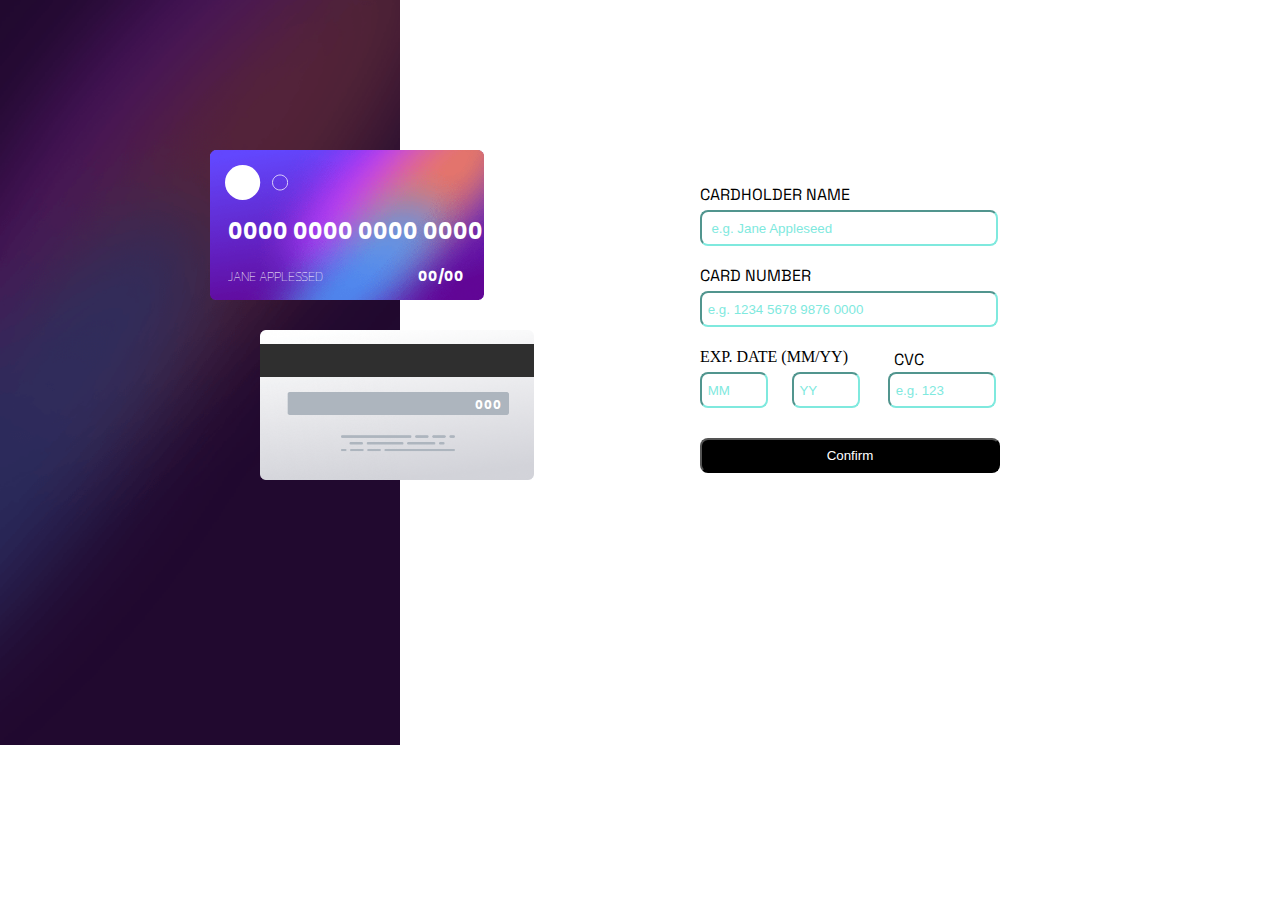
<file: index.html>
<!DOCTYPE html>
<html lang="en">
<head>
  <meta charset="UTF-8">
  <meta name="viewport" content="width=device-width, initial-scale=1.0"> <!-- displays site properly based on user's device -->
  <title>Frontend Mentor | Interactive card details form</title>
  <link rel="icon" type="image/png" sizes="32x32" href="./images/favicon-32x32.png">
  <link rel="stylesheet" href="styles.css">
  <style>
  @import url('https://fonts.googleapis.com/css2?family=Poppins:wght@300&display=swap');
  </style>
  <style>
  @import url('https://fonts.googleapis.com/css2?family=Kanit:wght@300&display=swap');
  </style>
  <style>
  @import url('https://fonts.googleapis.com/css2?family=Space+Grotesk:wght@500&display=swap');
  </style>

</head>

<body>
 <img class="img-main" src="images\bg-main-desktop.png" alt="">
 <img class="card-ft" src="images\bg-card-front.png" alt="">
 <img class="card-bk" src="images\bg-card-back.png" alt="">
 <img class="card-logo" src="images\card-logo.svg" alt="">
 <div class="ac-d">
   <h1 class="ac-no">0000 0000 0000 0000</h1>
    <h3 class="ac-y">JANE APPLESSED</h3>
    <h4 class="ac-dm">00/00</h4>
 </div>
 <h4 class="ac-cv"> 000</h4>

 <div class="inputs">
 <div class="input-1">
    <label class="l-name" for="name">CARDHOLDER NAME</label><br>
    <input class="in-na" id="form_fname" type="text" name="name" placeholder="  e.g. Jane Appleseed" >
    <span class="er-na" id="fname_error_message" ></span>
 </div>
 <div class="input-2">
   <label class="l-no" for="no">CARD NUMBER</label><br>
   <input id="form_fnum" class="in-nu" type="text" name="no" placeholder=" e.g. 1234 5678 9876 0000"  >
   <span class="er-nu" id="fnum_error_message" ></span>
 </div>
 <div class="input-3"
   <label class="l-m" for="month">EXP. DATE (MM/YY)</label><br>
   <input id="form_fmonth" class="in-m" type="text" name="month" placeholder=" MM">
   <span class="er-m" id="fmonth_error_message" ></span>
   <input id="form_fyear" class="in-y" type="text" name="year" placeholder=" YY">
   <span class="er-yea" id="fyear_error_message" ></span>

    <label class="l-cvc" for="cvc">CVC</label>
   <input id="form_fcvc" class="in-cvc" type="text" name="cvc"  placeholder=" e.g. 123" >
   <span class="er-cv" id="fcvc_error_message" ></span>
    <br><button id="bt" class="in-btn" type="submit" name="submit">Confirm</button>

 </div>
</div>



<script src="https://ajax.googleapis.com/ajax/libs/jquery/3.6.1/jquery.min.js"></script>
  <script src="data.js" charset="utf-8"></script>
</body>
</html>
</file>
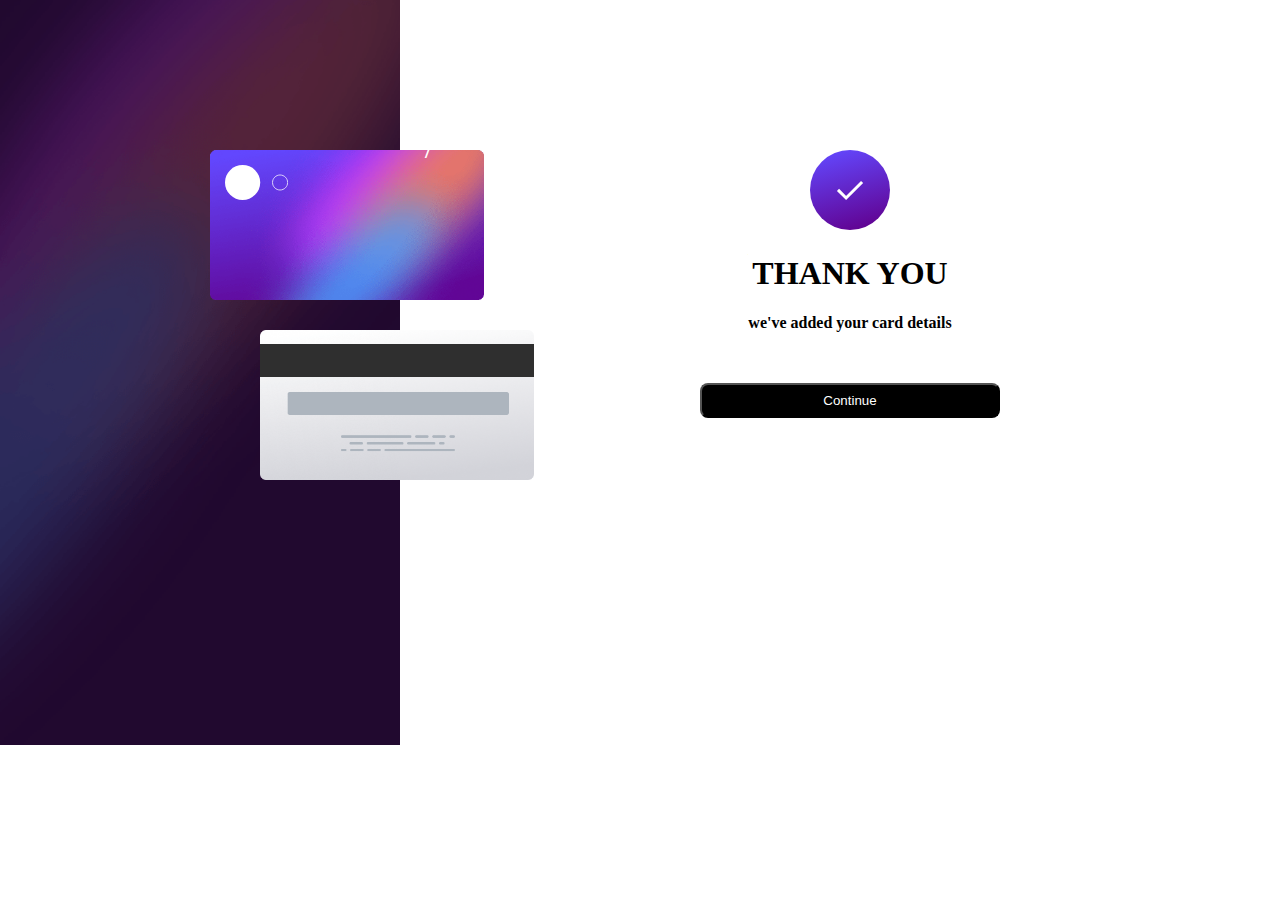
<file: index2.html>
<!DOCTYPE html>
<html lang="en" dir="ltr">
  <head>
    <meta charset="utf-8">
    <title>THANK YOU</title>
    <link rel="stylesheet" href="styles.css">
    <style>
    @import url('https://fonts.googleapis.com/css2?family=Poppins:wght@300&display=swap');
    </style>
    <style>
    @import url('https://fonts.googleapis.com/css2?family=Kanit:wght@300&display=swap');
    </style>
    <style>
    @import url('https://fonts.googleapis.com/css2?family=Space+Grotesk:wght@500&display=swap');
    </style>
    <script src="https://ajax.googleapis.com/ajax/libs/jquery/3.6.1/jquery.min.js"></script>

  </head>

  <body>

    <img class="img-main" src="images\bg-main-desktop.png" alt="">
    <img class="card-ft" src="images\bg-card-front.png" alt="">
    <img class="card-bk" src="images\bg-card-back.png" alt="">
    <img class="card-logo" src="images\card-logo.svg" alt="">

  <div class="o-d">
       <h2 class="o-nu"> <span id="number"></span> </h2>
       <h1 class="o-na"><span id="na"></span> </h1>
       <h3 class="o-mo"><span id="mo"></span> </h3>
       <h2 class="o-sy">/</h2>
       <h3 class="o-yea"><span id="yea"></span></h3>
       <h4 class="o-cv"><span id="cv"></span> </h4>
       </div>

       <script>
       $(function(){
         $("#na").html(localStorage.getItem("name1"));
         $("#number").html(localStorage.getItem("num1"));
         $("#yea").html(localStorage.getItem("year1"));
         $("#mo").html(localStorage.getItem("month1"));
         $("#cv").html(localStorage.getItem("cvc1"));
       })
       </script>

    <div class="thank">
        <img src="images\icon-complete.svg" alt="">
        <h1>THANK YOU</h1>
        <h4>we've added your card details</h4>
        <button class="in-btn" type="button" name="button">Continue</button>

    </div>
    <script src="data.js" charset="utf-8"></script>
  </body>
</html>
</file>
<file: styles.css>
body{margin:0;}

.card-ft{position: absolute;
          top:150px;
          left:210px;
          height:150px;}

.card-bk{position: absolute;
         top:330px;;
         left:260px;
         height:150px;}

.img-main{width:400px;
          height:100%;}

.card-logo{position: absolute;
           top:165px;
           left:225px;
           height:35px;}

.ac-d{height:30px;
      width:300px;
      position: absolute;
      top:200px;
      left:228px;
      color:#fff;

       }

.ac-no{font-size:22px;
       font-family: 'Poppins', sans-serif;
       padding-bottom: 10px;

      }

.ac-y{font-size:13px;
      float: left;
      position: relative;
      bottom:18px;
      font-family: 'Kanit', sans-serif;
      font-weight: lighter;
      }

.ac-dm{font-size:14px;
       padding-left:190px;
       position: relative;
       bottom:10px;
       font-family: 'Poppins', sans-serif;
       }
.ac-cv{position:absolute;
       top:380px;
       left:475px;
       color:#fff;
       font-family: 'Poppins', sans-serif;
       font-size:12px;
    }

.inputs{position:absolute;
        left:700px;
        top:180px;
        line-height:30px;
        }

.in-na, .in-nu{width:290px;
       height:30px;
       border-radius:8px;
       border-color:#7fe9de;
       }
::placeholder{color:#7fe9de;}

.in-m{width:60px;
      height:30px;
      border-radius:8px ;
      margin-right:20px;
      border-color:#7fe9de;
      }

.in-y{width:60px;
      height:30px;
      border-radius:8px;
      border-color:#7fe9de;
      }

.in-cvc{width:100px;
        height:30px;
        border-radius:8px;
        position: relative;
        right:40px;
        border-color:#7fe9de;
        }
.in-btn{background:#000;
        color:#fff;
        height:35px;
        width:300px;
        border-radius:8px;
        margin-top:30px;}

.in-btn:hover{color:#fff;
              background:#222222;
              box-shadow:5px 5px #22a39f}

.l-cvc{margin-left: 30px;
       font-family: 'Space Grotesk', sans-serif;
       position: relative;
       bottom:30px;
       }

.l-name, .l-no, .l-m{font-family: 'Space Grotesk', sans-serif;
                     }

.input-2, .input-3{margin-top:15px;}

.thank{position: absolute;
       left:700px;
       top:150px;
       text-align: center;}

/* error */

.er-na , .er-nu{color:red;}

.er-m{position:absolute;
      top:222px;
      left:8px;
      color:red;}

.er-yea{position:absolute;
        top:221px;
        right:200px;
        color:red;
        }

.er-cv{position:absolute;
       right:105px;
       bottom:43px;
       color:red;
     }

.o-nu{font-size:22px;
      position:relative;
      left:5px;
      font-family: 'Poppins', sans-serif;}

.o-na{font-size:15px;
      font-family: 'Kanit', sans-serif;
      }

.o-mo{font-size:15px;
      position: relative;
      bottom:37.5px;
      left:180px;
      font-family: 'Poppins', sans-serif;
}

.o-sy{position: relative;
      bottom: 83px;
      left:197px;}

.o-yea{font-size:15px;
       position: relative;
       bottom:128px;
       left:205px;
       font-family: 'Poppins', sans-serif;}

.o-cv{position: relative;
      bottom:48px;
      left:240px;
      font-family: 'Poppins', sans-serif;}

.o-d{height:30px;
      width:300px;
      position: absolute;
      top:200px;
      left:228px;
      color:#fff;

             }

@media (max-width:500px) {


.img-main{
  width:100%;
  height:200px;
}

.card-bk{
  position: absolute;
  top: 30px;
  left:20%;
}

.card-ft{position: absolute;
          left:3%;
          z-index:1;
          top:20%;}

.card-logo{position:absolute;
           top:22%;
           left:7%;
           z-index:3}

.ac-d{
  position: absolute;
  left:7%;
  top:29%;
  z-index:2;
}

.ac-cv{position:absolute;
       left:64%;
       top:81px;
      }

.inputs{position: absolute;
        top:280px;
        left:40px;
        height:200px;}



.o-d{position:absolute;
     top:157px;
     left:30px;
     z-index:3}

.o-cv{position: absolute;
      top:-86px;
      left:260px;

}

.thank{position: absolute;
       top:300px;
       left:100px;
}

.tk{margin-top:5px;}
}
</file>
